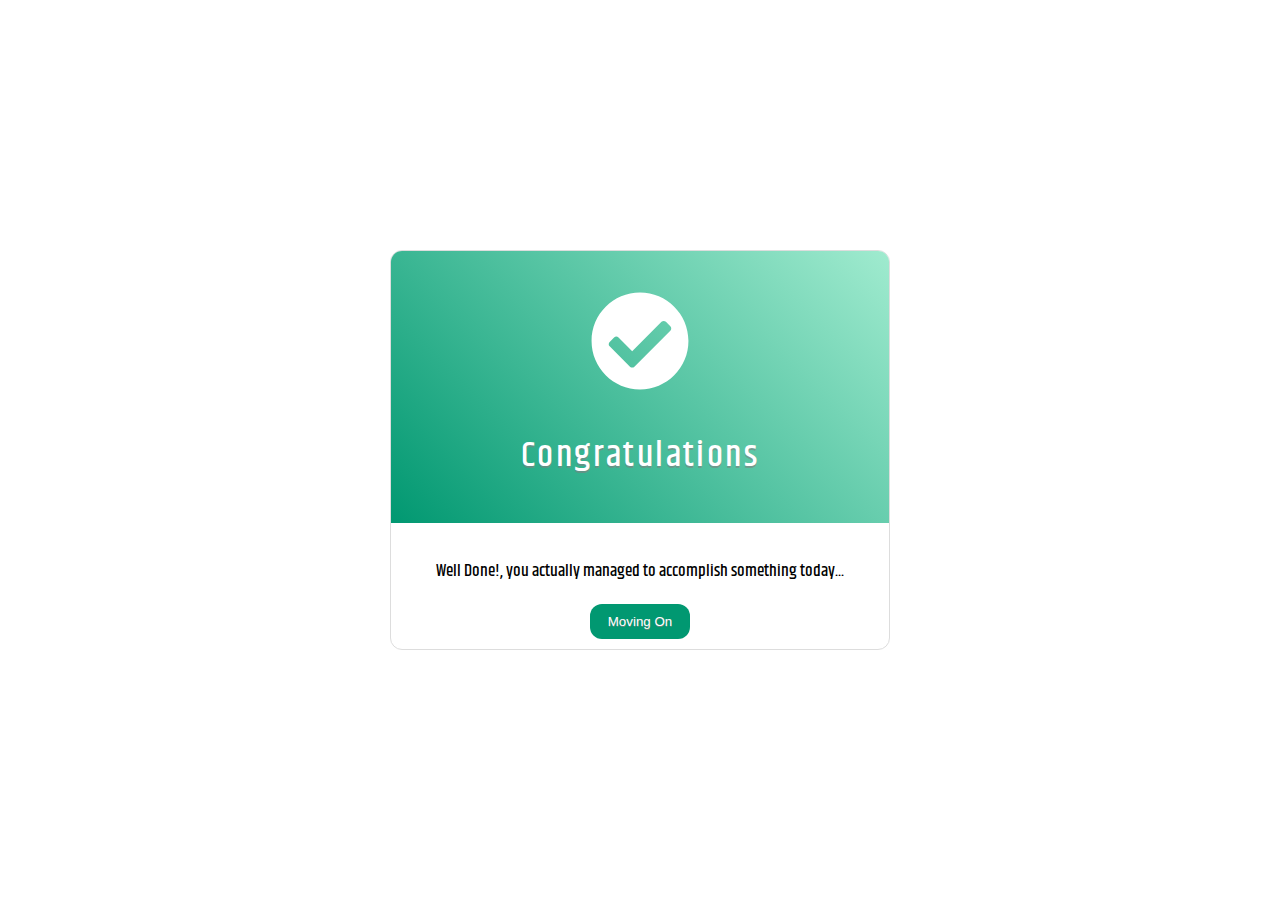
<file: success.html>
<!DOCTYPE html>
<html lang="en">
<head>
    <meta charset="UTF-8">
    <meta name="viewport" content="width=device-width, initial-scale=1.0">
    <link rel="stylesheet" href="./css/success.css" />
    <title>Success</title>
</head>
<body>
    <div class="wrapperAlert">

        <div class="contentAlert">
      
          <div class="topHalf">
      
            <p><svg viewBox="0 0 512 512" width="100" title="check-circle">
              <path d="M504 256c0 136.967-111.033 248-248 248S8 392.967 8 256 119.033 8 256 8s248 111.033 248 248zM227.314 387.314l184-184c6.248-6.248 6.248-16.379 0-22.627l-22.627-22.627c-6.248-6.249-16.379-6.249-22.628 0L216 308.118l-70.059-70.059c-6.248-6.248-16.379-6.248-22.628 0l-22.627 22.627c-6.248 6.248-6.248 16.379 0 22.627l104 104c6.249 6.249 16.379 6.249 22.628.001z" />
              </svg></p>
            <h1>Congratulations</h1>
      
           <ul class="bg-bubbles">
             <li></li>
             <li></li>
             <li></li>
             <li></li>
             <li></li>
             <li></li>
             <li></li>
             <li></li>
             <li></li>
             <li></li>
           </ul>
          </div>
      
          <div class="bottomHalf">
      
            <p>Well Done!, you actually managed to accomplish something today...</p>
      
            <button id="alertMO">Moving On</button>
      
          </div>
      
        </div>        
      
      </div>
</body>
</html>
</file>
<file: css/success.css>
@import url("https://fonts.googleapis.com/css2?family=Khand:wght@500&display=swap");
* {
  margin: 0;
  padding: 0;
  box-sizing: border-box;
}
body {
  height: 100vh;
  display: flex;
  font-size: 14px;
  text-align: center;
  justify-content: center;
  align-items: center;
  font-family: "Khand", sans-serif;
}

.wrapperAlert {
  width: 500px;
  height: 400px;
  overflow: hidden;
  border-radius: 12px;
  border: thin solid #ddd;
}

.topHalf {
  width: 100%;
  color: white;
  overflow: hidden;
  min-height: 250px;
  position: relative;
  padding: 40px 0;
  background: rgb(0, 0, 0);
  background: -webkit-linear-gradient(45deg, #019871, #a0ebcf);
}

.topHalf p {
  margin-bottom: 30px;
}
svg {
  fill: white;
}
.topHalf h1 {
  font-size: 2.25rem;
  display: block;
  font-weight: 500;
  letter-spacing: 0.15rem;
  text-shadow: 0 2px rgba(128, 128, 128, 0.6);
}

/* Original Author of Bubbles Animation -- https://codepen.io/Lewitje/pen/BNNJjo */
.bg-bubbles {
  position: absolute;
  top: 0;
  left: 0;
  width: 100%;
  height: 100%;
  z-index: 1;
}

li {
  position: absolute;
  list-style: none;
  display: block;
  width: 40px;
  height: 40px;
  background-color: rgba(255, 255, 255, 0.15); /* fade(green, 75%);*/
  bottom: -160px;

  -webkit-animation: square 20s infinite;
  animation: square 20s infinite;

  -webkit-transition-timing-function: linear;
  transition-timing-function: linear;
}
li:nth-child(1) {
  left: 10%;
}
li:nth-child(2) {
  left: 20%;

  width: 80px;
  height: 80px;

  animation-delay: 2s;
  animation-duration: 17s;
}
li:nth-child(3) {
  left: 25%;
  animation-delay: 4s;
}
li:nth-child(4) {
  left: 40%;
  width: 60px;
  height: 60px;

  animation-duration: 22s;

  background-color: rgba(white, 0.3); /* fade(white, 25%); */
}
li:nth-child(5) {
  left: 70%;
}
li:nth-child(6) {
  left: 80%;
  width: 120px;
  height: 120px;

  animation-delay: 3s;
  background-color: rgba(white, 0.2); /* fade(white, 20%); */
}
li:nth-child(7) {
  left: 32%;
  width: 160px;
  height: 160px;

  animation-delay: 7s;
}
li:nth-child(8) {
  left: 55%;
  width: 20px;
  height: 20px;

  animation-delay: 15s;
  animation-duration: 40s;
}
li:nth-child(9) {
  left: 25%;
  width: 10px;
  height: 10px;

  animation-delay: 2s;
  animation-duration: 40s;
  background-color: rgba(white, 0.3); /*fade(white, 30%);*/
}
li:nth-child(10) {
  left: 90%;
  width: 160px;
  height: 160px;

  animation-delay: 11s;
}

@-webkit-keyframes square {
  0% {
    transform: translateY(0);
  }
  100% {
    transform: translateY(-500px) rotate(600deg);
  }
}
@keyframes square {
  0% {
    transform: translateY(0);
  }
  100% {
    transform: translateY(-500px) rotate(600deg);
  }
}

.bottomHalf {
  align-items: center;
  padding: 35px;
}
.bottomHalf p {
  font-weight: 500;
  font-size: 1.05rem;
  margin-bottom: 20px;
}

button {
  border: none;
  color: white;
  cursor: pointer;
  border-radius: 12px;
  padding: 10px 18px;
  background-color: #019871;
  text-shadow: 0 1px rgba(128, 128, 128, 0.75);
}
button:hover {
  background-color: #85ddbf;
}
</file>
